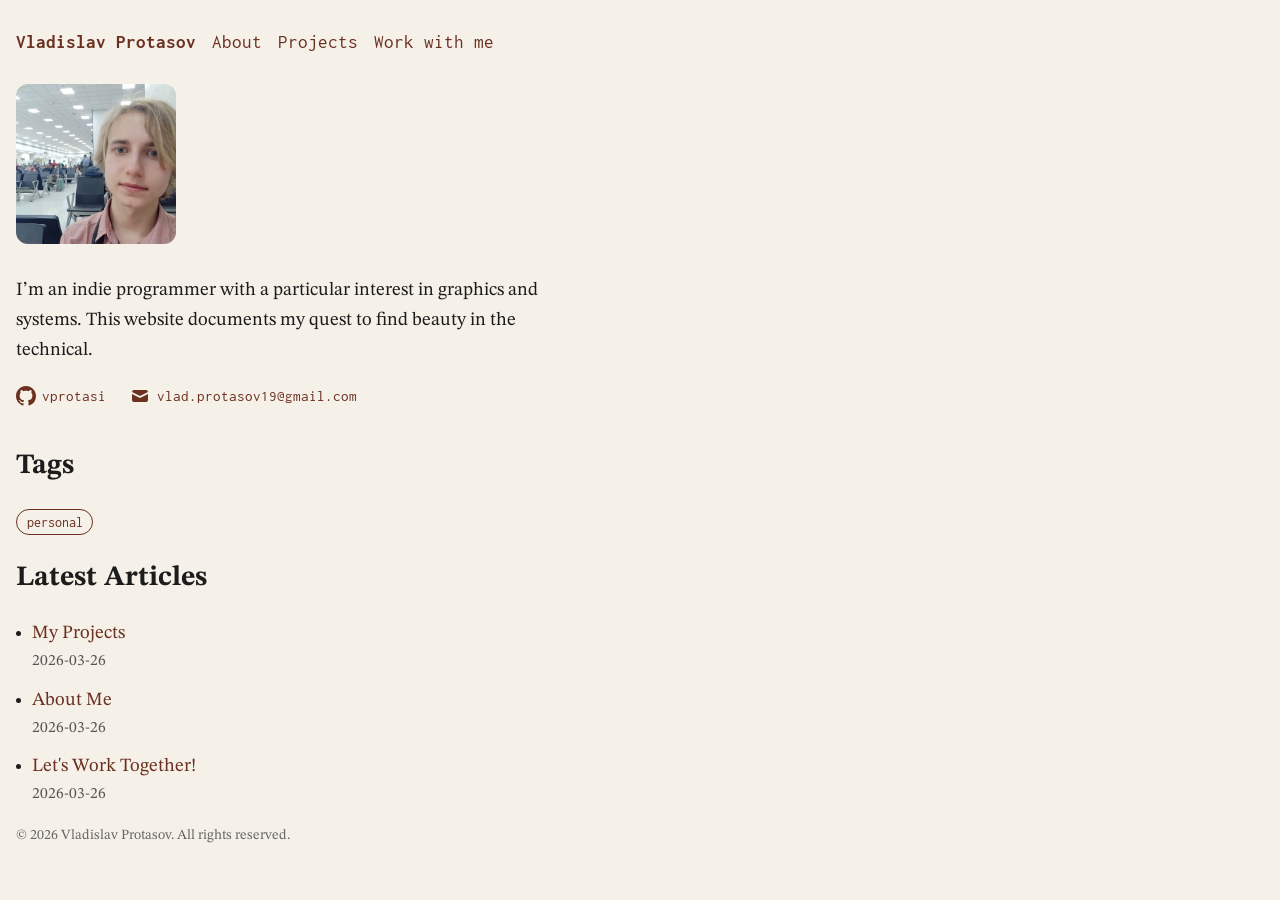
<file: index.html>
<!doctype html>
<html lang="en-GB">
  <head>
    <meta charset="utf-8">
    <meta name="viewport" content="width=device-width, initial-scale=1">
    <title>Hey there! I&#39;m Vlad👋 | Vladislav Protasov</title>
    <meta name="description" content="I&#39;m an indie programmer with a particular interest in graphics and systems. This website documents my quest to find beauty in the technical.">
    <link rel="canonical" href="https://vprotasi.com/">
    <link rel="stylesheet" href="/css/style.css">
  </head>
  <body>
    <header class="site-header">
  <a href="/" class="site-brand">Vladislav Protasov</a>
  <nav aria-label="Primary">
    <ul class="site-nav">
      
      <li><a href="/about/">About</a></li>
      
      <li><a href="/projects/">Projects</a></li>
      
      <li><a href="/work/">Work with me</a></li>
      
    </ul>
  </nav>
</header>
    <main class="site-content">
      <section class="hero">
        
        <img class="author-photo" src="/media/me.jpg" alt="Vladislav Protasov">
        
      </section>

      
      <section class="home-body">
        <p>I&rsquo;m an indie programmer with a particular interest in graphics and systems. This website documents my quest to find beauty in the technical.</p>
      </section>
      

      
      <ul class="social-links">
        
        <li>
          <a href="https://github.com/vprotasi" aria-label="GitHub">
            <svg xmlns="http://www.w3.org/2000/svg" viewBox="0 0 16 16" width="20" height="20" fill="currentColor" aria-hidden="true"><path d="M8 0C3.58 0 0 3.58 0 8c0 3.54 2.29 6.53 5.47 7.59.4.07.55-.17.55-.38 0-.19-.01-.82-.01-1.49-2.01.37-2.53-.49-2.69-.94-.09-.23-.48-.94-.82-1.13-.28-.15-.68-.52-.01-.53.63-.01 1.08.58 1.23.82.72 1.21 1.87.87 2.33.66.07-.52.28-.87.51-1.07-1.78-.2-3.64-.89-3.64-3.95 0-.87.31-1.59.82-2.15-.08-.2-.36-1.02.08-2.12 0 0 .67-.21 2.2.82.64-.18 1.32-.27 2-.27.68 0 1.36.09 2 .27 1.53-1.04 2.2-.82 2.2-.82.44 1.1.16 1.92.08 2.12.51.56.82 1.27.82 2.15 0 3.07-1.87 3.75-3.65 3.95.29.25.54.73.54 1.48 0 1.07-.01 1.93-.01 2.2 0 .21.15.46.55.38A8.013 8.013 0 0 0 16 8c0-4.42-3.58-8-8-8z"/></svg>
            vprotasi
          </a>
        </li>
        
        
        <li>
          <a href="mailto:vlad.protasov19@gmail.com" aria-label="Email">
            <svg xmlns="http://www.w3.org/2000/svg" viewBox="0 0 20 20" width="20" height="20" fill="currentColor" aria-hidden="true"><path d="M2.003 5.884L10 9.882l7.997-3.998A2 2 0 0016 4H4a2 2 0 00-1.997 1.884z"/><path d="M18 8.118l-8 4-8-4V14a2 2 0 002 2h12a2 2 0 002-2V8.118z"/></svg>
            vlad.protasov19@gmail.com
          </a>
        </li>
        
      </ul>
      

      
      <section aria-labelledby="tags-heading">
        <h2 id="tags-heading">Tags</h2>
        <ul class="tag-list">
          
          <li><a class="tag-chip" href="/tags/personal/">personal</a></li>
          
        </ul>
      </section>
      

      <section aria-labelledby="latest-articles-heading">
        <h2 id="latest-articles-heading">Latest Articles</h2>
        
        <ul class="latest-articles-list">
          
          <li>
            <a href="/projects/">My Projects</a>
            <small>2026-03-26</small>
          </li>
          
          <li>
            <a href="/about/">About Me</a>
            <small>2026-03-26</small>
          </li>
          
          <li>
            <a href="/work/">Let&#39;s Work Together!</a>
            <small>2026-03-26</small>
          </li>
          
        </ul>
        
      </section>
    </main>
    
<footer>
  <p>&copy; 2026 Vladislav Protasov. All rights reserved.</p>
</footer>

  </body>
</html>
</file>
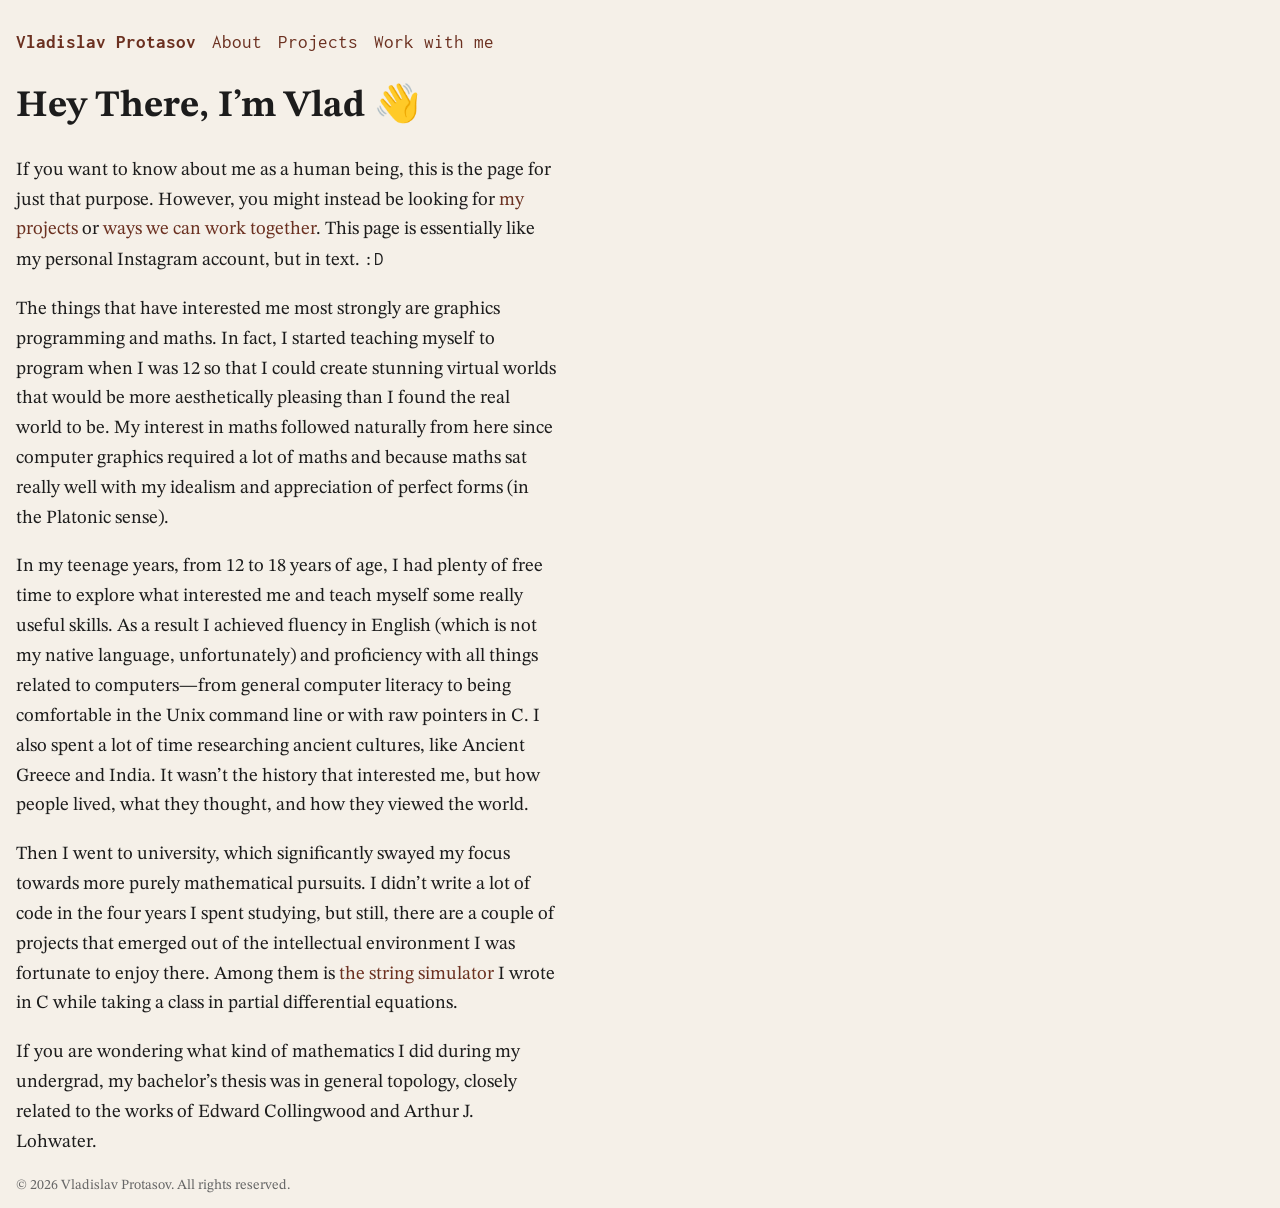
<file: about/index.html>
<!doctype html>
<html lang="en-GB">
  <head>
    <meta charset="utf-8">
    <meta name="viewport" content="width=device-width, initial-scale=1">
    <title>About Me | Vladislav Protasov</title>
    <meta name="description" content="I&#39;m an indie programmer with a particular interest in graphics and systems. This website documents my quest to find beauty in the technical.">
    <link rel="canonical" href="https://vprotasi.com/about/">

    <meta property="og:type" content="article">
    <meta property="og:title" content="About Me">
    <meta property="og:description" content="I&#39;m an indie programmer with a particular interest in graphics and systems. This website documents my quest to find beauty in the technical.">
    <meta property="og:url" content="https://vprotasi.com/about/">
    
    
    <meta property="article:published_time" content="2026-03-26T12:05:55Z">
    

    <meta name="twitter:card" content="summary_large_image">
    <meta name="twitter:title" content="About Me">
    <meta name="twitter:description" content="I&#39;m an indie programmer with a particular interest in graphics and systems. This website documents my quest to find beauty in the technical.">
    

    <link rel="stylesheet" href="/css/style.css">
    
  </head>
  <body>
    <header class="site-header">
  <a href="/" class="site-brand">Vladislav Protasov</a>
  <nav aria-label="Primary">
    <ul class="site-nav">
      
      <li><a href="/about/">About</a></li>
      
      <li><a href="/projects/">Projects</a></li>
      
      <li><a href="/work/">Work with me</a></li>
      
    </ul>
  </nav>
</header>
    <main class="site-content">
      <h1 id="hey-there-im-vlad">Hey There, I&rsquo;m Vlad 👋</h1>
<p>If you want to know about me as a human being, this is the page for just that
purpose. However, you might instead be looking for <a href="/projects/">my projects</a> or
<a href="/work/">ways we can work together</a>. This page is essentially like my personal
Instagram account, but in text. <code>:D</code></p>
<p>The things that have interested me most strongly are graphics programming and
maths. In fact, I started teaching myself to program when I was 12 so that I
could create stunning virtual worlds that would be more aesthetically pleasing
than I found the real world to be. My interest in maths followed naturally
from here since computer graphics required a lot of maths and because maths sat
really well with my idealism and appreciation of perfect forms (in the Platonic
sense).</p>
<p>In my teenage years, from 12 to 18 years of age, I had plenty of free time to
explore what interested me and teach myself some really useful skills. As a
result I achieved fluency in English (which is not my native language,
unfortunately) and proficiency with all things related to computers&mdash;from
general computer literacy to being comfortable in the Unix command line or with
raw pointers in C. I also spent a lot of time researching ancient cultures,
like Ancient Greece and India. It wasn&rsquo;t the history that interested me, but how
people lived, what they thought, and how they viewed the world.</p>
<p>Then I went to university, which significantly swayed my focus towards more
purely mathematical pursuits. I didn&rsquo;t write a lot of code in the four years I
spent studying, but still, there are a couple of projects that emerged out of
the intellectual environment I was fortunate to enjoy there.
Among them is <a href="https://github.com/wave-pde-simulation">the string simulator</a>
I wrote in C while taking a class in partial differential equations.</p>
<p>If you are wondering what kind of mathematics I did during my undergrad,
my bachelor&rsquo;s thesis was in general topology, closely related to the works of
Edward Collingwood and Arthur J. Lohwater.</p>
    </main>
    
<footer>
  <p>&copy; 2026 Vladislav Protasov. All rights reserved.</p>
</footer>

  </body>
</html>
</file>
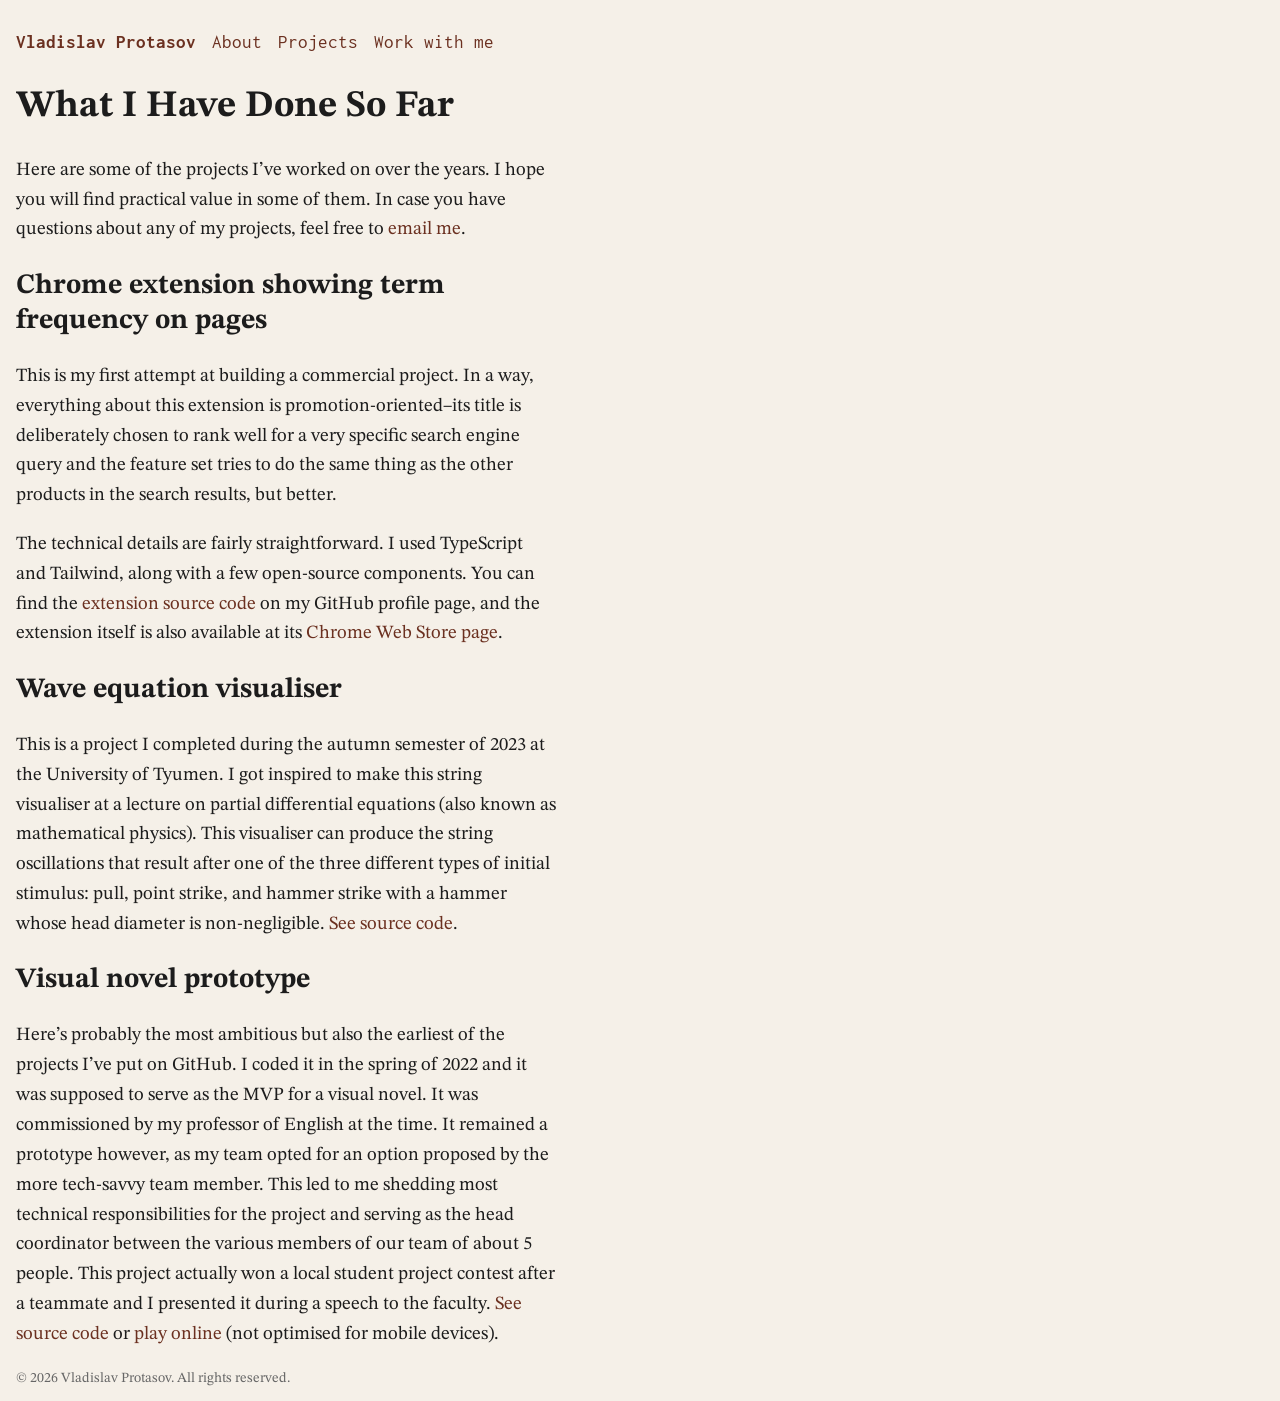
<file: projects/index.html>
<!doctype html>
<html lang="en-GB">
  <head>
    <meta charset="utf-8">
    <meta name="viewport" content="width=device-width, initial-scale=1">
    <title>My Projects | Vladislav Protasov</title>
    <meta name="description" content="I&#39;m an indie programmer with a particular interest in graphics and systems. This website documents my quest to find beauty in the technical.">
    <link rel="canonical" href="https://vprotasi.com/projects/">

    <meta property="og:type" content="article">
    <meta property="og:title" content="My Projects">
    <meta property="og:description" content="I&#39;m an indie programmer with a particular interest in graphics and systems. This website documents my quest to find beauty in the technical.">
    <meta property="og:url" content="https://vprotasi.com/projects/">
    
    
    <meta property="article:published_time" content="2026-03-26T13:10:30Z">
    

    <meta name="twitter:card" content="summary_large_image">
    <meta name="twitter:title" content="My Projects">
    <meta name="twitter:description" content="I&#39;m an indie programmer with a particular interest in graphics and systems. This website documents my quest to find beauty in the technical.">
    

    <link rel="stylesheet" href="/css/style.css">
    
  </head>
  <body>
    <header class="site-header">
  <a href="/" class="site-brand">Vladislav Protasov</a>
  <nav aria-label="Primary">
    <ul class="site-nav">
      
      <li><a href="/about/">About</a></li>
      
      <li><a href="/projects/">Projects</a></li>
      
      <li><a href="/work/">Work with me</a></li>
      
    </ul>
  </nav>
</header>
    <main class="site-content">
      <h1 id="what-i-have-done-so-far">What I Have Done So Far</h1>
<p>Here are some of the projects I&rsquo;ve worked on over the years. I hope you will
find practical value in some of them. In case you have questions about any of my
projects, feel free to <a href="mailto:vlad.protasov19@gmail.com">email me</a>.</p>
<h2 id="chrome-extension-showing-term-frequency-on-pages">Chrome extension showing term frequency on pages</h2>
<p>This is my first attempt at building a commercial project. In a way, everything
about this extension is promotion-oriented&ndash;its title is deliberately chosen
to rank well for a very specific search engine query and the feature set tries
to do the same thing as the other products in the search results, but better.</p>
<p>The technical details are fairly straightforward. I used TypeScript
and Tailwind, along with a few open-source components.
You can find the <a href="https://github.com/vprotasi/check-keyword-density-tool">extension source
code</a> on my GitHub
profile page, and the extension itself is also available at its <a href="https://chromewebstore.google.com/detail/check-keyword-density-too/fkidocfdbehjbpkodjigcalbccfjmnnc">Chrome Web Store
page</a>.</p>
<h2 id="wave-equation-visualiser">Wave equation visualiser</h2>
<p>This is a project I completed during the autumn semester of 2023 at the
University of Tyumen. I got inspired to make this string visualiser at a lecture
on partial differential equations (also known as mathematical physics). This
visualiser can produce the string oscillations that result after one of the
three different types of initial stimulus: pull, point strike, and hammer strike
with a hammer whose head diameter is non-negligible. <a href="https://github.com/vprotasi/wave-pde-simulation">See source
code</a>.</p>
<h2 id="visual-novel-prototype">Visual novel prototype</h2>
<p>Here&rsquo;s probably the most ambitious but also the earliest of the projects I&rsquo;ve
put on GitHub. I coded it in the spring of 2022 and it was supposed to serve as
the MVP for a visual novel. It was commissioned by my professor of English at
the time. It remained a prototype however, as my team opted for an option
proposed by the more tech-savvy team member. This led to me shedding most
technical responsibilities for the project and serving as the head coordinator
between the various members of our team of about 5 people. This project actually
won a local student project contest after a teammate and I presented it during a
speech to the faculty. <a href="https://github.com/vprotasi/english-project">See source
code</a> or <a href="https://english-project-ochre.vercel.app/">play
online</a> (not optimised for mobile
devices).</p>
    </main>
    
<footer>
  <p>&copy; 2026 Vladislav Protasov. All rights reserved.</p>
</footer>

  </body>
</html>
</file>
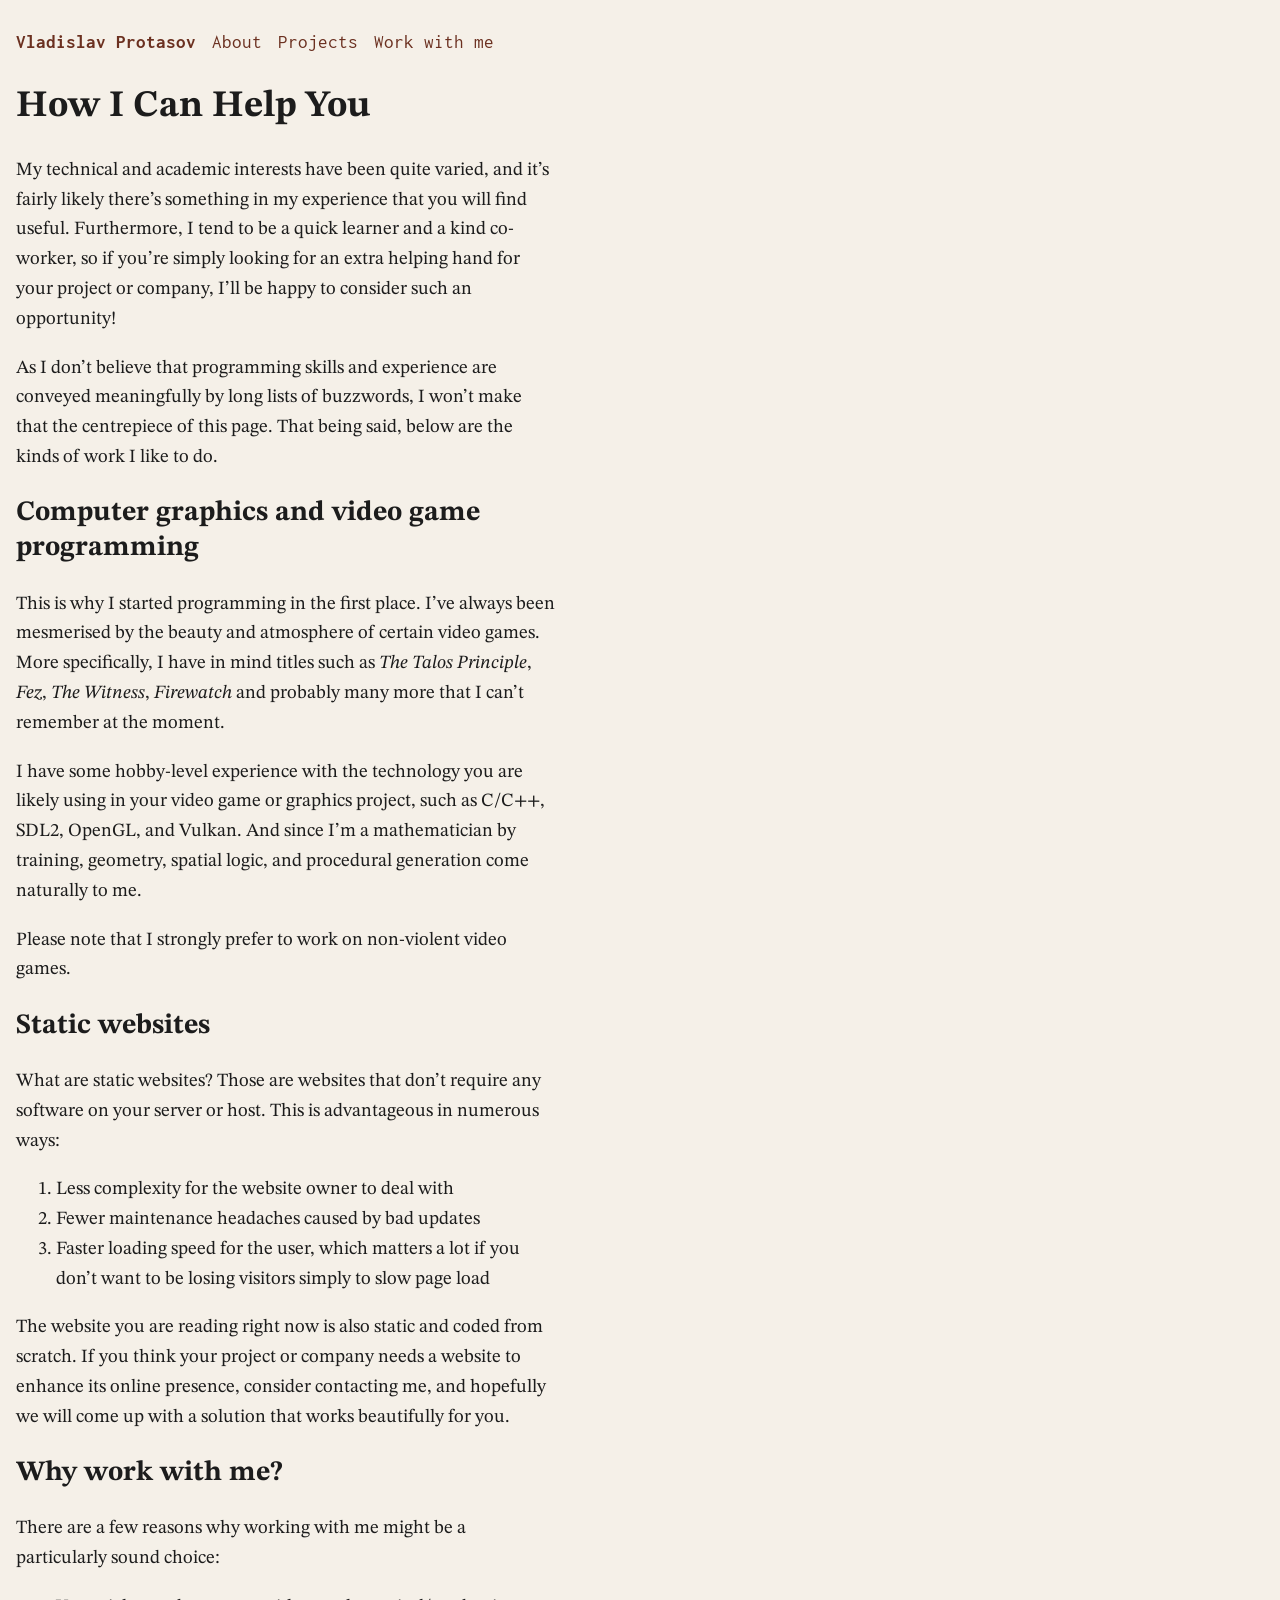
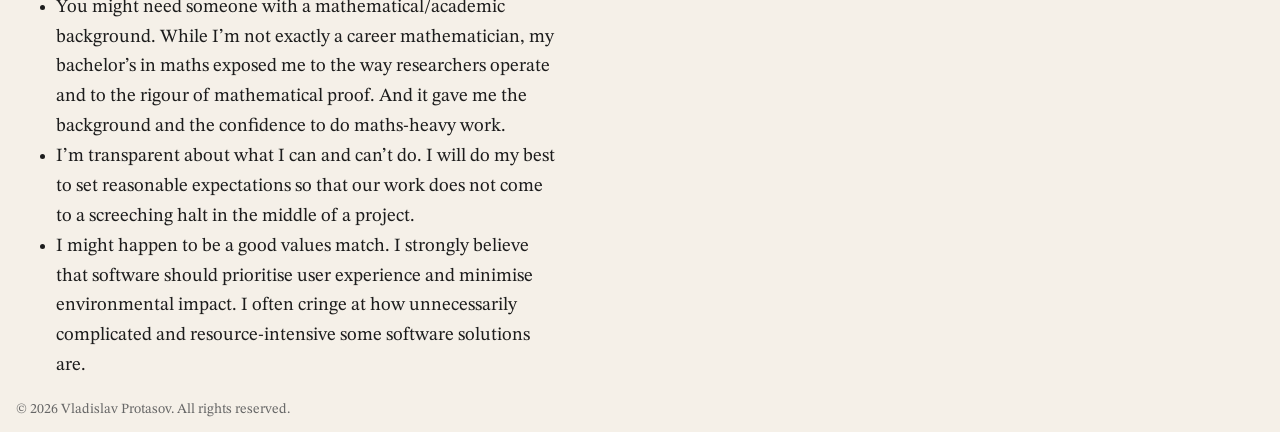
<file: work/index.html>
<!doctype html>
<html lang="en-GB">
  <head>
    <meta charset="utf-8">
    <meta name="viewport" content="width=device-width, initial-scale=1">
    <title>Let&#39;s Work Together! | Vladislav Protasov</title>
    <meta name="description" content="I&#39;m an indie programmer with a particular interest in graphics and systems. This website documents my quest to find beauty in the technical.">
    <link rel="canonical" href="https://vprotasi.com/work/">

    <meta property="og:type" content="article">
    <meta property="og:title" content="Let&#39;s Work Together!">
    <meta property="og:description" content="I&#39;m an indie programmer with a particular interest in graphics and systems. This website documents my quest to find beauty in the technical.">
    <meta property="og:url" content="https://vprotasi.com/work/">
    
    
    <meta property="article:published_time" content="2026-03-26T11:47:22Z">
    

    <meta name="twitter:card" content="summary_large_image">
    <meta name="twitter:title" content="Let&#39;s Work Together!">
    <meta name="twitter:description" content="I&#39;m an indie programmer with a particular interest in graphics and systems. This website documents my quest to find beauty in the technical.">
    

    <link rel="stylesheet" href="/css/style.css">
    
  </head>
  <body>
    <header class="site-header">
  <a href="/" class="site-brand">Vladislav Protasov</a>
  <nav aria-label="Primary">
    <ul class="site-nav">
      
      <li><a href="/about/">About</a></li>
      
      <li><a href="/projects/">Projects</a></li>
      
      <li><a href="/work/">Work with me</a></li>
      
    </ul>
  </nav>
</header>
    <main class="site-content">
      <h1 id="how-i-can-help-you">How I Can Help You</h1>
<p>My technical and academic interests have been quite varied, and it&rsquo;s
fairly likely there&rsquo;s something in my experience that you will find useful.
Furthermore, I tend to be a quick learner and a kind co-worker, so if you&rsquo;re
simply looking for an extra helping hand for your project or company, I&rsquo;ll be
happy to consider such an opportunity!</p>
<p>As I don&rsquo;t believe that programming skills and experience are conveyed meaningfully
by long lists of buzzwords, I won&rsquo;t make that the centrepiece of this page. That
being said, below are the kinds of work I like to do.</p>
<h2 id="computer-graphics-and-video-game-programming">Computer graphics and video game programming</h2>
<p>This is why I started programming in the first place. I&rsquo;ve always been
mesmerised by the beauty and atmosphere of certain video games. More
specifically, I have in mind titles such as <em>The Talos Principle</em>, <em>Fez</em>, <em>The
Witness</em>, <em>Firewatch</em> and probably many more that I can&rsquo;t remember at the
moment.</p>
<p>I have some hobby-level experience with the technology you are likely using in
your video game or graphics project, such as C/C++, SDL2, OpenGL, and Vulkan.
And since I&rsquo;m a mathematician by training, geometry, spatial logic, and procedural generation
come naturally to me.</p>
<p>Please note that I strongly prefer to work on non-violent video games.</p>
<h2 id="static-websites">Static websites</h2>
<p>What are static websites? Those are websites that don&rsquo;t require any software on
your server or host. This is advantageous in numerous ways:</p>
<ol>
<li>Less complexity for the website owner to deal with</li>
<li>Fewer maintenance headaches caused by bad updates</li>
<li>Faster loading speed for the user, which matters a lot if you don&rsquo;t want to
   be losing visitors simply to slow page load</li>
</ol>
<p>The website you are reading right now is also static and coded from scratch. If
you think your project or company needs a website to enhance its online
presence, consider contacting me, and hopefully we will come up with a solution
that works beautifully for you.</p>
<h2 id="why-work-with-me">Why work with me?</h2>
<p>There are a few reasons why working with me might be a particularly sound
choice:</p>
<ul>
<li>You might need someone with a mathematical/academic background. While I&rsquo;m not
  exactly a career mathematician, my bachelor&rsquo;s in maths exposed me to the way
  researchers operate and to the rigour of mathematical proof. And it gave me
  the background and the confidence to do maths-heavy work.</li>
<li>I&rsquo;m transparent about what I can and can&rsquo;t do. I will do my best to set
  reasonable expectations so that our work does not come to a screeching halt in
  the middle of a project.</li>
<li>I might happen to be a good values match. I strongly believe that
  software should prioritise user experience and minimise environmental impact.
  I often cringe at how unnecessarily complicated and resource-intensive some
  software solutions are.</li>
</ul>
    </main>
    
<footer>
  <p>&copy; 2026 Vladislav Protasov. All rights reserved.</p>
</footer>

  </body>
</html>
</file>
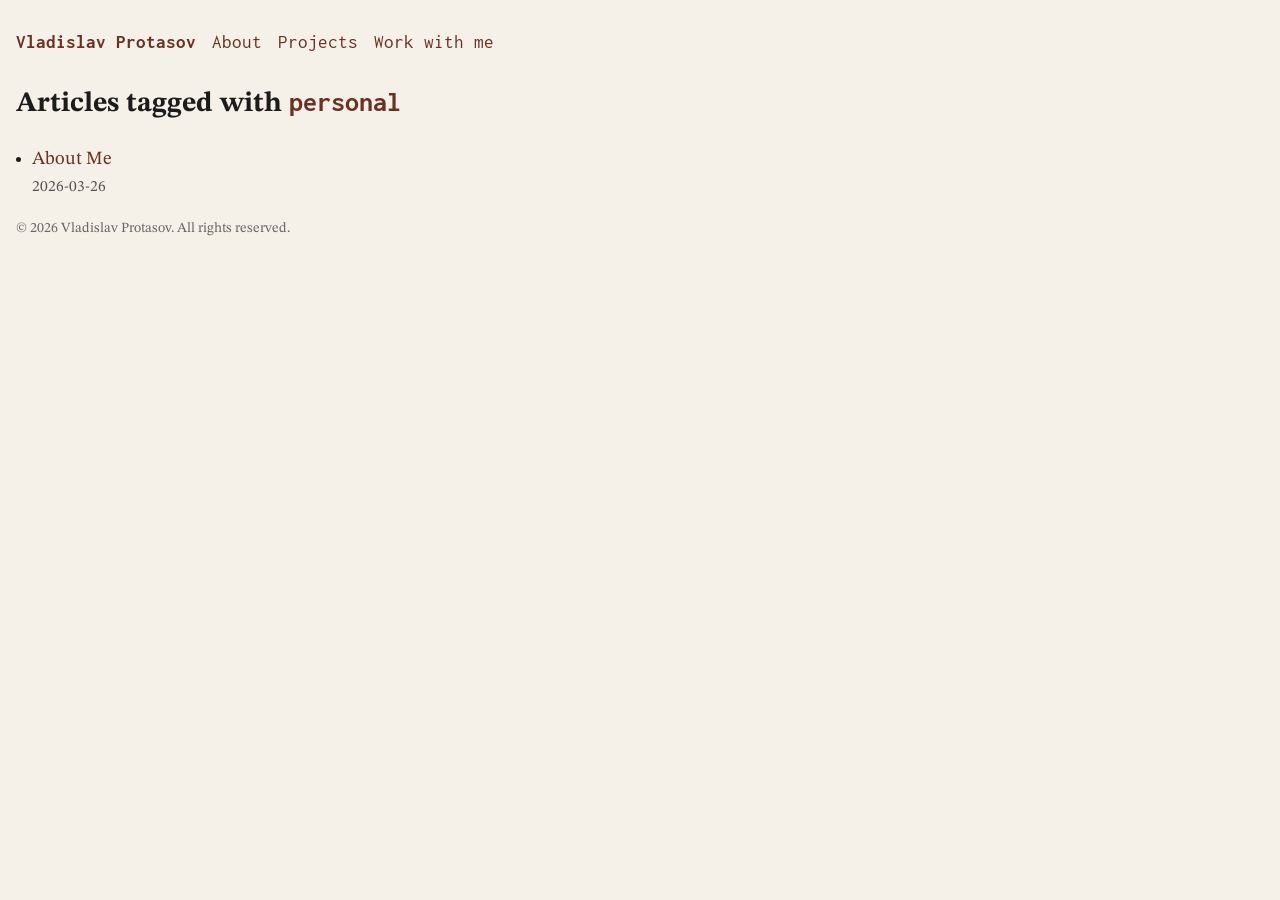
<file: tags/personal/index.html>
<!doctype html>
<html lang="en-GB">
  <head>
    <meta charset="utf-8">
    <meta name="viewport" content="width=device-width, initial-scale=1">
    <title>Tag: personal | Vladislav Protasov</title>
    <meta name="description" content="Articles tagged &#39;personal&#39;.">
    <link rel="canonical" href="https://vprotasi.com/tags/personal/">
    <link rel="stylesheet" href="/css/style.css">
  </head>
  <body>
    <header class="site-header">
  <a href="/" class="site-brand">Vladislav Protasov</a>
  <nav aria-label="Primary">
    <ul class="site-nav">
      
      <li><a href="/about/">About</a></li>
      
      <li><a href="/projects/">Projects</a></li>
      
      <li><a href="/work/">Work with me</a></li>
      
    </ul>
  </nav>
</header>
    <main class="site-content">
      <section aria-labelledby="tag-articles-heading">
        <h1 id="tag-articles-heading">Articles tagged with <span class="tag-name">personal</span></h1>
        
        <ul class="latest-articles-list">
          
          <li>
            <a href="/about/">About Me</a>
            <small>2026-03-26</small>
          </li>
          
        </ul>
        
      </section>
    </main>
    
<footer>
  <p>&copy; 2026 Vladislav Protasov. All rights reserved.</p>
</footer>

  </body>
</html>
</file>
<file: css/style.css>
@font-face {
  font-family: "STIX Two Text";
  font-style: normal;
  font-weight: 400 700;
  src: url('/fonts/STIXTwoText[wght].woff2') format('woff2');
}

@font-face {
  font-family: "STIX Two Text";
  font-style: italic;
  font-weight: 400 700;
  src: url('/fonts/STIXTwoText-Italic[wght].woff2') format('woff2');
}

@font-face {
  font-family: "Inconsolata";
  font-style: normal;
  font-weight: 400;
  src: url('/fonts/Inconsolata-Regular.woff2') format('woff2');
}

@font-face {
  font-family: "Inconsolata";
  font-style: normal;
  font-weight: 700;
  src: url('/fonts/Inconsolata-Bold.woff2') format('woff2');
}

:root {
  --size-content: 60ch;
  --color-accent: #6b3020;
  --color-bg: #f5f0e8;
  --font-mono: "Inconsolata", monospace;
  --font-serif: "STIX Two Text", Georgia, serif;
}

body {
  margin: 0;
  padding: 2rem 1rem 0;
  font-family: var(--font-serif);
  font-size: 14pt;
  color: #1c1c1c;
  background: var(--color-bg);
}

.site-content {
  max-width: var(--size-content);
  margin: 0;
  line-height: 1.6;
}

.site-header {
  max-width: var(--size-content);
  margin: 0 0 2rem;
  display: flex;
  flex-wrap: wrap;
  align-items: flex-start;
  gap: 0.5rem 1rem;
}

.site-brand {
  display: inline-block;
  margin-bottom: 0;
  font-family: var(--font-mono);
  font-weight: 700;
}

.site-nav {
  font-family: var(--font-mono);
  margin: 0;
  padding: 0;
  list-style: none;
  display: flex;
  flex-wrap: wrap;
  gap: 0.25rem 1rem;
}

.site-nav li {
  margin: 0;
}

.latest-articles-list {
  padding-left: 1rem;
}

.tag-list {
  margin: 0;
  padding: 0;
  list-style: none;
  display: flex;
  flex-wrap: wrap;
  gap: 0.5rem;
}

.tag-name {
  font-family: var(--font-mono);
  color: var(--color-accent);
}

.tag-chip {
  display: inline-block;
  padding: 0.2rem 0.6rem;
  border: 1px solid var(--color-accent);
  border-radius: 999px;
  font-family: var(--font-mono);
  font-size: 0.9rem;
  line-height: 1.2;
  color: var(--color-accent);
  text-decoration: none;
}

.tag-chip:hover,
.tag-chip:focus {
  text-decoration: underline;
}

.latest-articles-list li {
  margin-bottom: 0.75rem;
}

.latest-articles-list small {
  display: block;
  color: #555;
}

h1,
h2,
h3 {
  line-height: 1.25;
}

code {
  font-family: var(--font-mono);
}

a {
  color: var(--color-accent);
  text-decoration: underline;
  text-decoration-color: transparent;
  transition: text-decoration-color 0.2s ease;
}

a:hover,
a:focus {
  text-decoration-color: currentColor;
}

.hero {
  display: flex;
  flex-direction: column;
  align-items: flex-start;
  gap: 1rem;
  margin-bottom: 2rem;
}

.author-photo {
  width: 140px;
  height: 140px;
  border-radius: 12px;
  object-fit: cover;
  flex-shrink: 0;
}

@media (min-width: 600px) {
  .hero {
    flex-direction: row;
    align-items: center;
    text-align: left;
    gap: 1.5rem;
  }

  .author-photo {
    width: 160px;
    height: 160px;
  }
}

.social-links {
  margin: 0 0 2rem;
  padding: 0;
  list-style: none;
  display: flex;
  flex-wrap: wrap;
  gap: 0.5rem 1.5rem;
}

.social-links a {
  display: inline-flex;
  align-items: center;
  gap: 0.4rem;
  font-family: var(--font-mono);
  font-size: 0.95rem;
  color: var(--color-accent);
  text-decoration: none;
}

.social-links a:hover,
.social-links a:focus {
  text-decoration: underline;
}

footer {
  font-size: 0.875rem;
  color: #666;
}
</file>
